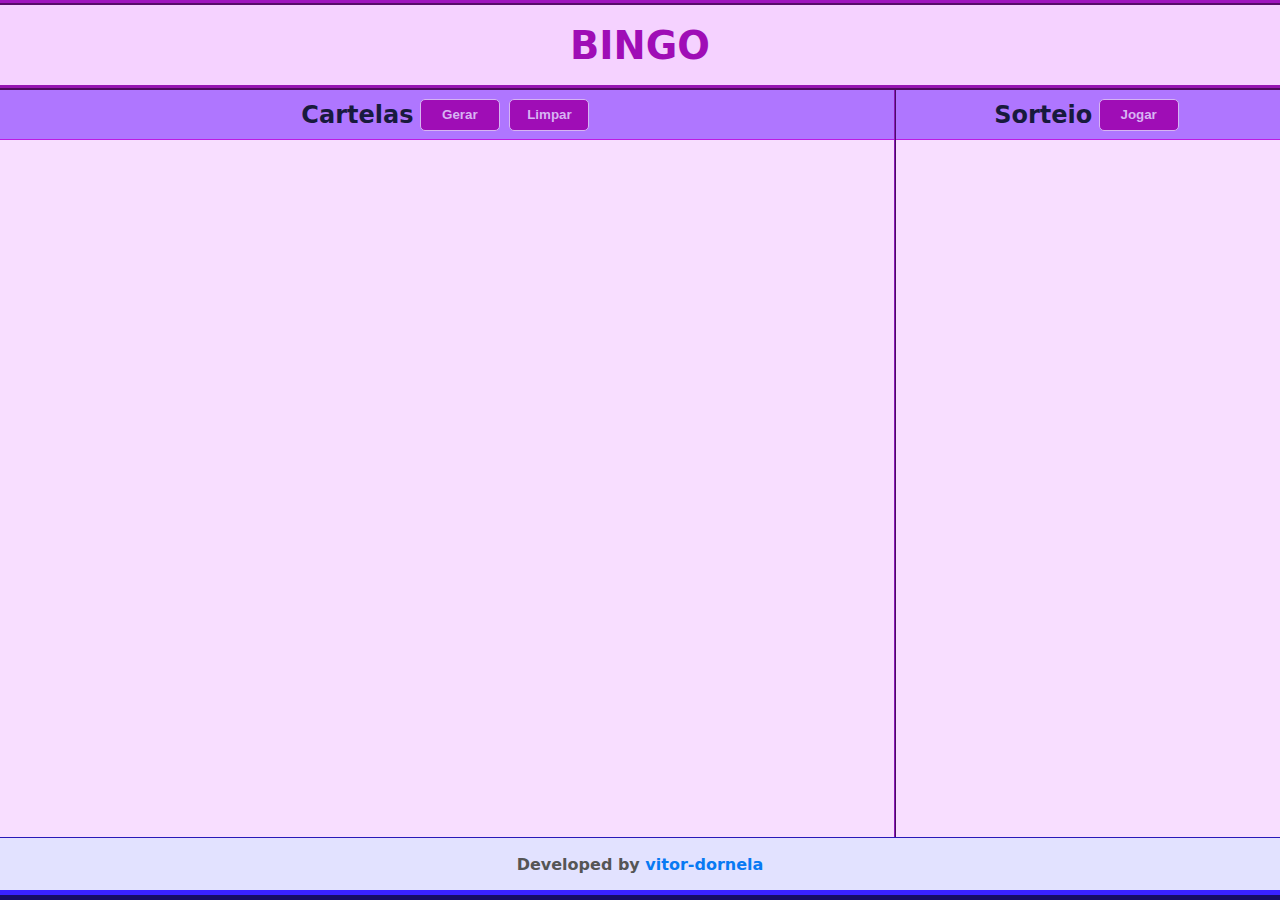
<file: Bingo/index.html>
<!DOCTYPE html>
<html lang="pt-br">
<head>
    <meta charset="UTF-8">
    <meta name="viewport" content="width=device-width, initial-scale=1.0">
    <title>Bingo.o</title>
    <link rel="stylesheet" href="style.css">
</head>
<body>
    <header id="main-header">
        <section id="header-title">
            <h1>BINGO</h1>
        </section>
        
        <section id="winner-section" style="display: none;">
            <div id="winner-content">
                <button onclick="restart()">Reiniciar</button>
                <h2> <span id="winner-name"></span></h2>
            </div>
        </section>
    </header>
   

    <main>
        <section id="cards_area">
            <div id="cards_header">
                <h2>Cartelas</h2>
                <button onclick="subscribePlayer()">Gerar</button>
                <button onclick="restart()">Limpar</button>
            </div>
            
            <div id="cards_body">
                
            </div>

        </section>

        <section id="draw_area">
            <div id="draw_header">
                <h2>Sorteio</h2>
                <button onclick="play()">Jogar</button>

            </div>
            <div id="draw_body">


            </div>

        </section>

    </main>

    <footer>
        <h4>Developed by <a href="https://github.com/vitor-dornela" target="_blank">vitor-dornela</a></h4>
    </footer>

    <script src="script.js"></script>
</body>
</html>
</file>
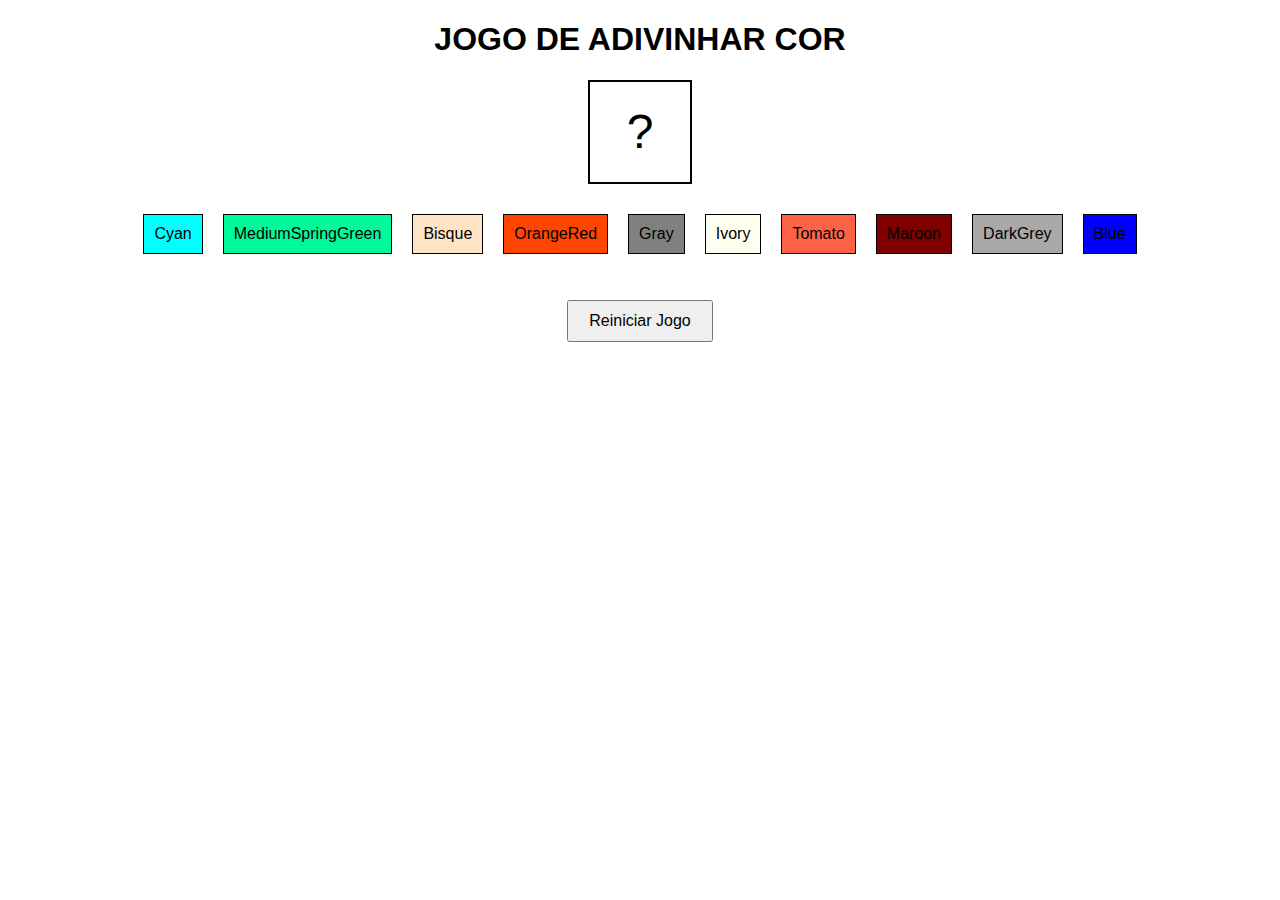
<file: Color Guess Game/index.html>
<!DOCTYPE html>
<html lang="pt-br">
<head>
    <meta charset="UTF-8">
    <meta name="viewport" content="width=device-width, initial-scale=1.0">
    <title>vitor-dornela</title>
    <link rel="stylesheet" href="styles.css">
</head>
<body>
    <h1>JOGO DE ADIVINHAR COR</h1>
    <div id="color-display" class="color-display">?</div>
    <ul id="color-list" class="color-list"></ul>
    <button id="restart-button" class="restart-button">Reiniciar Jogo</button>
    <script src="script.js"></script>
    
</body>
</html>
</file>
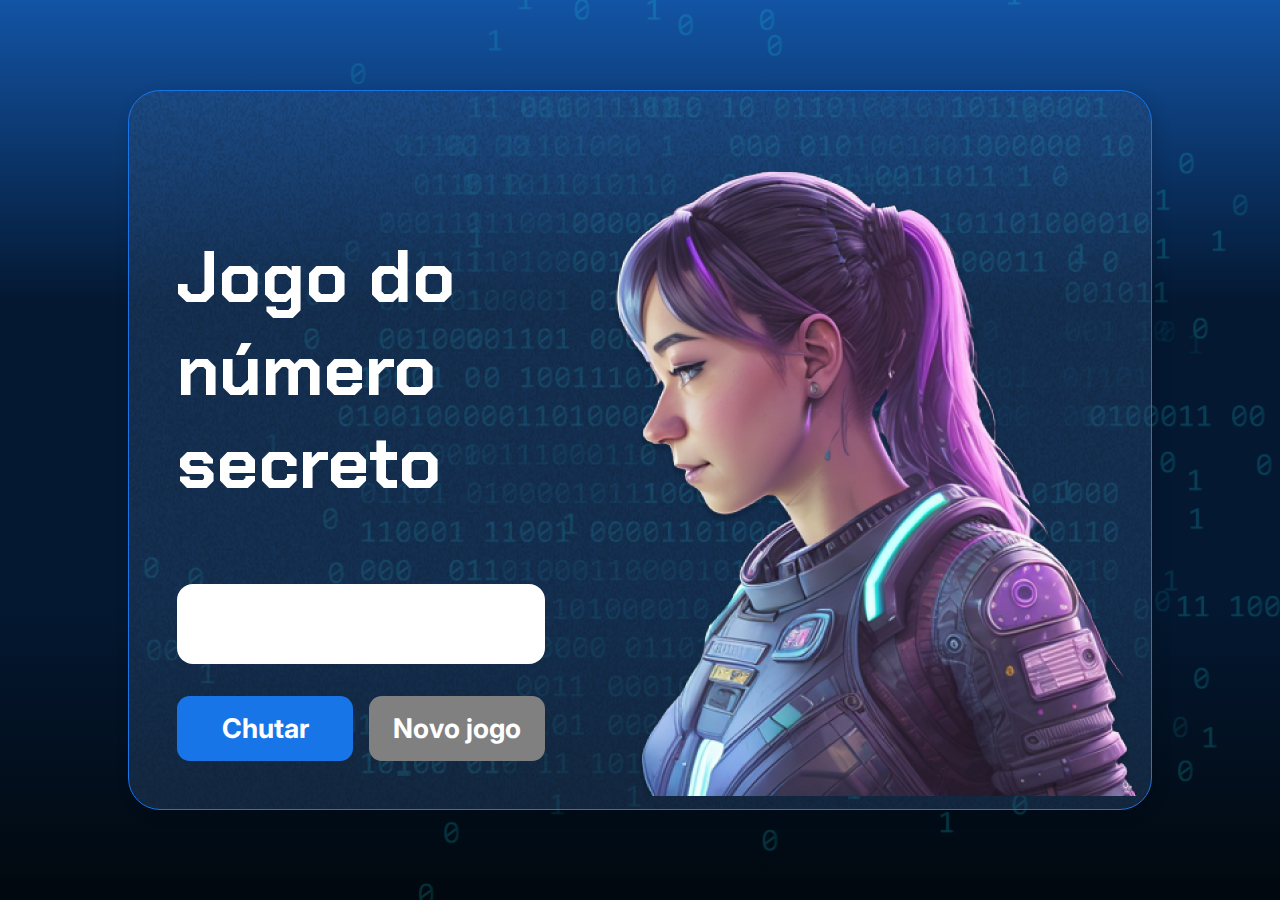
<file: Numero Secreto/index.html>
<!DOCTYPE html>
<html lang="pt-br">

<head>
    <meta charset="UTF-8">
    <meta name="viewport" content="width=device-width, initial-scale=1.0">
    <script src="https://code.responsivevoice.org/responsivevoice.js"></script>
    <link rel="preconnect" href="https://fonts.googleapis.com">
    <link rel="preconnect" href="https://fonts.gstatic.com" crossorigin>
    <link href="https://fonts.googleapis.com/css2?family=Chakra+Petch:wght@700&family=Inter:wght@400;700&display=swap"
        rel="stylesheet">
    <link rel="stylesheet" href="style.css">
    <title>Número secreto</title>
</head>

<body>

    <div class="container">
        <div class="container__conteudo">
            <div class="container__informacoes">
                <div class="container__texto">
                    <h1></h1>
                    <p class="texto__paragrafo"></p>
                </div>
                <input type="number" min="1" max="10" class="container__input">
                <div class="chute container__botoes">
                    <button onclick="verificarChute()" id="chutar" class="container__botao">Chutar</button>
                    <button onclick="reiniciarJogo()" id="reiniciar" class="container__botao" disabled>Novo jogo</button>
                </div>
            </div>
            <img src="./img/ia.png" alt="Uma pessoa olhando para a esquerda" class="container__imagem-pessoa" />
        </div>
    </div>


    <script src="app.js" defer></script>
</body>

</html>
</file>
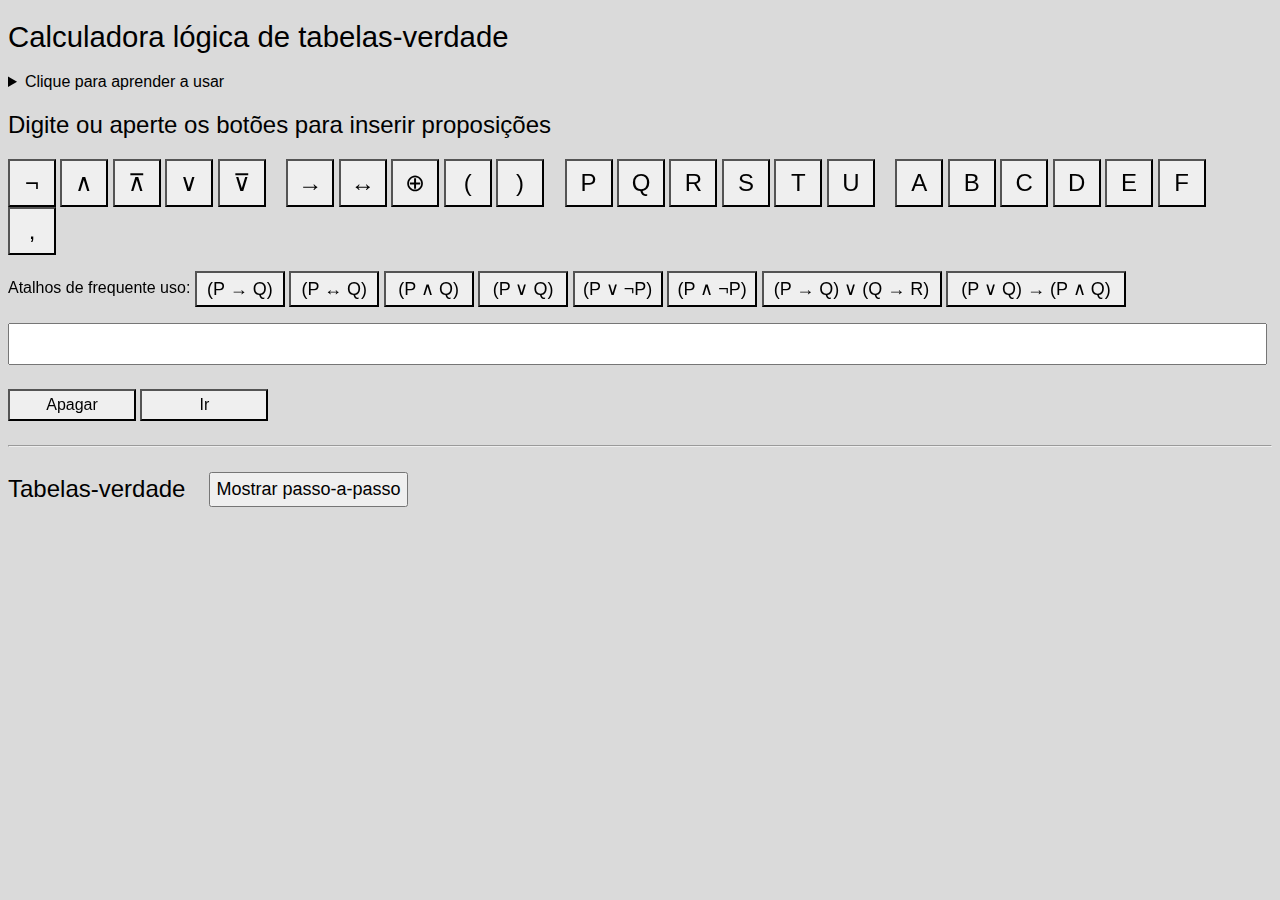
<file: TabelaVerdade/index.html>
<!DOCTYPE html>
<!-- modificado de https://www.erpelstolz.at/gateway/TruthTable.html -->
<html lang="pt-br">

<head>
  <meta http-equiv="Content-Type" content="text/html; charset=UTF-8">
  <meta name="viewport" content="width=device-width, initial-scale=1.0">
  <title>Jorlaine FC</title>

  <link rel="shortcut icon" href="./img/rapaz.ico" type="image/x-icon">
  <link rel="icon" href="./img/rapaz.ico" type="image/x-icon">
  <link rel="stylesheet" type="text/css" href="./src/style.css">
  <link rel="stylesheet" type="text/css" href="./src/style-font.css">

  <script src="./src/Knoten.js" charset="utf-8"></script>
  <script src="./src/Parser.js" charset="utf-8"></script>
  <script src="./src/Wahrheitstabelle.js" charset="utf-8"></script>
  <script src="./src/interface.js" charset="utf-8"></script>

  <noscript>
  <style> .scriptsEnabled { display: none } </style>
  </noscript>
</head>

<body onload="wahrheitstabelle_script_enabled()" data-new-gr-c-s-check-loaded="14.1170.0" data-gr-ext-installed="">

<main>

  <header>
    <h1>Calculadora lógica de tabelas-verdade</h1>
  </header>

  <div id="scriptsEnabled" class="scriptsEnabled" style="display: inline;">

    <section> <!-- Trivia -->
      <details>
        <summary>Clique para aprender a usar</summary>
        <div style="margin-left:1em; max-width:42em;">
          <p>
            Enter para inserir proposições. <br>
            A vírgula serve para separar proposições. <br>
            Duplo clique no botão 'Apagar' para limpar tudo. <br><br>
            <u>Se preferir digitar</u><br>
            <b>&amp;</b> ou &amp;&amp; para '∧' (conjunção '<b>E</b>') <br>
            <b>|</b> ou || para '∨' (disjunção inclusiva '<b>OU</b>')<br>
            <b>#</b> para '⊕' (disjunção exclusiva '<b>XOR</b>')<br>
            <b>-&gt;</b> ou =&gt; para '→' (condicional '<b>se, então</b>')<br>
            <b>&lt;-&gt;</b> ou &lt;=&gt; para '↔' (bicondicional '<b>se, somente se</b>') <br>
            <b>!</b> ou ~ para '¬' (negação '<b>NOT</b>') <br>
          </p>
        </div>
      </details>
    </section> <!-- intro -->

    <section> <!--  Seção de input -->
      <h2>Digite ou aperte os botões para inserir proposições</h2>
      <div id="Eingabebereich" class="eingabebereich">
        <p id="Fehlerfeld" class="fehlermeldung" style="display: none; width: auto;">No errors so far.</p>

        <div id="knoepfe" class="knopfbereich">

          <span class="knopfgruppe">
            <button type="button" title="Negation (not)" onclick="knopfGedrueckt(this)">¬</button>
            <button type="button" title="Conjunction (and)" onclick="knopfGedrueckt(this)">∧</button>
            <button type="button" title="Sheffer stroke (NAND)" onclick="knopfGedrueckt(this)">⊼</button>
            <button type="button" title="Disjunction (or)" onclick="knopfGedrueckt(this)">∨</button>
            <button type="button" title="Peirce&#39;s arrow (NOR)" onclick="knopfGedrueckt(this)">⊽</button>
          </span>

          <span class="knopfgruppe">
            <button type="button" title="Conditional (if… then)" onclick="knopfGedrueckt(this)">→</button>
            <button type="button" title="Biconditional" onclick="knopfGedrueckt(this)">↔</button>
            <button type="button" title="exclusive or (XOR)" onclick="knopfGedrueckt(this)">⊕</button>
            <button type="button" title="Open bracket" onclick="knopfGedrueckt(this)">(</button>
            <button type="button" title="Closed bracket" onclick="knopfGedrueckt(this)">)</button>
          </span>

          <span class="knopfgruppe">
            <button type="button" title="Propositional constant" onclick="knopfGedrueckt(this)">P</button>
            <button type="button" title="Propositional constant" onclick="knopfGedrueckt(this)">Q</button>
            <button type="button" title="Propositional constant" onclick="knopfGedrueckt(this)">R</button>
            <button type="button" title="Propositional constant" onclick="knopfGedrueckt(this)">S</button>
            <button type="button" title="Propositional constant" onclick="knopfGedrueckt(this)">T</button>
            <button type="button" title="Propositional constant" onclick="knopfGedrueckt(this)">U</button>
          </span>

          <span class="knopfgruppe">
            <button type="button" title="Propositional constant" onclick="knopfGedrueckt(this)">A</button>
            <button type="button" title="Propositional constant" onclick="knopfGedrueckt(this)">B</button>
            <button type="button" title="Propositional constant" onclick="knopfGedrueckt(this)">C</button>
            <button type="button" title="Propositional constant" onclick="knopfGedrueckt(this)">D</button>
            <button type="button" title="Propositional constant" onclick="knopfGedrueckt(this)">E</button>
            <button type="button" title="Propositional constant" onclick="knopfGedrueckt(this)">F</button>
          </span>

          <span class="knopfgruppe">
            <button type="button" title="Further proposition" onclick="knopfGedrueckt(this)">,</button>
          </span>

          <p>
            Atalhos de frequente uso:
            <button type="button" onclick="ueberschreibknopfGedrueckt(this)" style="font-size: 2vh; width: 10vh;">(P → Q)</button>
            <button type="button" onclick="ueberschreibknopfGedrueckt(this)" style="font-size: 2vh; width: 10vh;">(P ↔ Q)</button>
            <button type="button" onclick="ueberschreibknopfGedrueckt(this)" style="font-size: 2vh; width: 10vh;">(P ∧ Q)</button>
            <button type="button" onclick="ueberschreibknopfGedrueckt(this)" style="font-size: 2vh; width: 10vh;">(P ∨ Q)</button>
            <button type="button" onclick="ueberschreibknopfGedrueckt(this)" style="font-size: 2vh; width: 10vh;">(P ∨ ¬P)</button>
            <button type="button" onclick="ueberschreibknopfGedrueckt(this)" style="font-size: 2vh; width: 10vh;">(P ∧ ¬P)</button>
            <button type="button" onclick="ueberschreibknopfGedrueckt(this)" style="font-size: 2vh; width: 20vh;">(P → Q) ∨ (Q → R)</button>
            <button type="button" onclick="ueberschreibknopfGedrueckt(this)" style="font-size: 2vh; width: 20vh;">(P ∨ Q) → (P ∧ Q)</button>
          </p>

          <p>
            <input type="text" id="TextAreaAusdruck" pattern="[ 0-9A-Za-z¬⊼∧⊽∨→↔⊕()&amp;|&lt;=&gt;~!,]+" style="width:99%;">
          </p>
    
          <div class="knopfgruppe">
            <button type="button" id="EraseButton" alt="Monster that will eat a character" onclick="loeschtaste()" ondblclick="allesLoeschen()" onKeyPress="yourFunction()" onKeyDown="yourFunction()" onKeyUp="yourFunction()" style="height: 2em; width: 8em; font-size: 1em;">
              Apagar
            </button>
            <button type="button" id="AcceptButton" onclick="tabellenbau()" onKeyPress="yourFunction()" onKeyDown="yourFunction()" onKeyUp="yourFunction()" style="height: 2em; width: 8em; font-size: 1em; display: none;">
              Randonizar
            </button>
            <button type="button" id="AcceptButton" onclick="document.getElementById('AcceptButton').click()" onKeyPress="yourFunction()" onKeyDown="yourFunction()" onKeyUp="yourFunction()" style="height: 2em; width: 8em; font-size: 1em;">
              Ir
            </button>   
          </div>
        </div> <!-- Knöpfe -->
      </div> <!-- Eingabebereich -->
    </section>

    <hr style="margin-top:1em;"> <!-- Linha divisória -->

    <section> <!-- Seção da tabela-verdade -->

      <div id="TruthTableHeader" style="display: flex; align-items: center;">
        <h2 style="margin-right: 1em;">Tabelas-verdade</h2>
        <p id="ChangeVerbosity" style="margin-left: left;">
          <button type="button" id="VerbosityButton" title="Change verbosity" onclick="change_verbosity()" style="width:auto; height:auto; font-size:large;">Mostrar passo-a-passo</button>
        </p>
      </div>

      <div id="Ausgabebereich">
        <div id="Uebersichtstabelle" style="display: block;"></div>
        <div id="Detailtabelle" style="display: none;"></div>
      </div> <!-- Ausgabebereich -->
    </section>
  </div>  <!-- javascriptEnabled -->
</main>
</html>
</file>
<file: Bingo/style.css>
* {
    margin: 0;
    padding: 0;
    box-sizing: border-box;
}

/* Style for the header */
header {

    position: fixed;
    z-index: 100;
    top: 0px;
    width: 100%;
    height: 10vh;
    background-color:rgb(245, 210, 255);
    font-family: system-ui, -apple-system, BlinkMacSystemFont, 'Segoe UI', Roboto, Oxygen, Ubuntu, Cantarell, 'Open Sans', 'Helvetica Neue', sans-serif;
    font-size: larger;
    color: #9f0db6;

}


section#header-title {
    height: 10vh;
    display: flex;
    justify-content: center;
    align-items: center;
    border-bottom: 5px ridge #9514b2;
    border-top: 5px ridge #9f15be;

}

div#winner-content {
    height: 10vh;
    display: flex;
    justify-content: center;
    align-items: center;
    flex-direction: row-reverse;
    border-bottom: 5px ridge #0ae4e4;
    border-top: 5px ridge #0ae4e4;
    color: #0ae4e4;
    background-color: #6d15e9;
}




/* Style for the main */
main {
    display: flex;
    flex-direction: row;
    min-height: 100vh;
    width: 100%;
    position: relative;

}

section#cards_area {
    width: 70%;
    background-color: rgb(248, 222, 255);
    border-right: 2px ridge #8b19b8;
}

section#draw_area {
    width: 30%;
    background-color: rgb(248, 222, 255);
}

div#cards_header, div#draw_header {

    position: sticky;
    top: 10vh;
    left: 0;
    right: 0;
    height: 50px;
    background-color: #af76ff;
    display: flex;
    justify-content: center;
    align-items: center;
    font-family: system-ui, -apple-system, BlinkMacSystemFont, 'Segoe UI', Roboto, Oxygen, Ubuntu, Cantarell, 'Open Sans', 'Helvetica Neue', sans-serif;
    text-align: center;
    color: #181a3d;
    border-bottom: 1px solid #bd1be1;
    


}

div#cards_body, div#draw_body {
    width: 100%;
    margin-top: 10vh;
    margin-bottom: 5vh;
    display: flex;
    flex-wrap: wrap;
    align-items: flex-start;
    justify-content: space-evenly;
    padding: 15px;
    
}

/* Drawn balls */
div#draw_body span {
    background-color: #be8fff;
    color: #5d02db;
    width: 2rem;
    height: 2rem;
    text-align: center;
    justify-content: center;
    align-items: center;
    display: flex;
    border-radius: 50%;
    font-size: 1.2rem;
    margin: 0.2rem;
    border: 0.1rem solid #6d15e9;

}

.colorDrawnNumber {
    background-color: #6d15e9;
    color: #26e9e9;
    font-weight: 600;
}


    
div.cards {
    display: flex;
    flex-direction: column;
    background-color: #c297fe;
    justify-content: space-evenly;
    align-items: center;
    margin: 2% 2% 2%;
    color: #181a3d;
    border: 1px solid #bd1be1;
    padding: 10px;
    font: 1em system-ui, -apple-system, BlinkMacSystemFont, 'Segoe UI', Roboto, Oxygen, Ubuntu, Cantarell, 'Open Sans', 'Helvetica Neue', sans-serif;

}
div.cards h4 {
    margin-bottom: 7px; /* Add margin-bottom to create space between the player name and table */
}


/* Style for the table */
table {
    border-collapse: separate;
    border-spacing: 0.2rem;
    width: 30vh;
}
th, td {
    border: 0.06rem solid #bd1be1;
    padding: 0.5rem;
    background-color: #d5bafb;
    color: #181a3d;
    text-align: center;
    width: 2rem;
    height: 2rem;
}



/* Style for the footer */

footer {
    position: fixed;
    bottom: 0px;
    width: 100%;
    height: 7vh;
    background-color: #e2e2ff;
    display: flex;
    justify-content: center;
    align-items: center;
    font-family: system-ui, -apple-system, BlinkMacSystemFont, 'Segoe UI', Roboto, Oxygen, Ubuntu, Cantarell, 'Open Sans', 'Helvetica Neue', sans-serif;
    text-align: center;
    color: #555;
    border-top: 1px solid #2919b8;
    border-bottom: 10px ridge #2919b8;
}
/* Style for the link */
h4 a {
    color: rgb(8, 122, 243); /* Set the link color, you can change this to your desired color */
    text-decoration: none; /* Remove the underline */
    }

h4 a:hover {
text-decoration: wavy underline; /* Add wavy underline on hover */
color: #9f0db6;

}

/* Style for the button */
button {
    margin-left: 0.4rem;
    margin-right: 0.2rem;
    width: 5rem;
    height: 2rem;
    background-color: #9f0db6;
    color: #d7b4f3;
    border: solid 1px #d7b4f3;
    border-radius: 5px;
    font-weight: bold;
}

/* Style for the button:hover */
button:hover {
    background-color: #bc85e9;
    color: #9f0db6;
}
</file>
<file: Color Guess Game/styles.css>
body {
    font-family: Arial, sans-serif;
    text-align: center;
}

.color-display {
    width: 100px;
    height: 100px;
    background-color: #fff;
    margin: 20px auto;
    line-height: 100px;
    font-size: 3em;
    border: 2px solid #000;
}

.color-list {
    list-style-type: none;
    padding: 0;
}

.color-list li {
    display: inline-block;
    margin: 10px;
    padding: 10px;
    border: 1px solid #000;
    cursor: pointer;
}

.color-list li:hover {
    opacity: 0.7;
}

.restart-button {
    margin-top: 20px;
    padding: 10px 20px;
    font-size: 1em;
    cursor: pointer;
}
</file>
<file: Numero Secreto/style.css>
* {
    box-sizing: border-box;
    margin: 0;
    padding: 0;
    color: white;
}

body {
    background: linear-gradient(#1354A5 0%, #041832 33.33%, #041832 66.67%, #01080E 100%);
    height: 100vh;
    display: flex;
    align-items: center;
    justify-content: center;
}


body::before {
    background-image: url("img/code.png");
    background-repeat: no-repeat;
    background-position: right;
    content: "";
    display: block;
    position: absolute;
    width: 100%;
    height: 100%;
    opacity: 0.4;
}

.container {
    width: 80%;
    height: 80%;
    display: flex;
    align-items: center;
    justify-content: space-between;
    border-radius: 2rem;
    border: 0.1rem solid #1875E8;
    box-shadow: 0.25rem 0.25rem 1rem 0rem rgba(1, 8, 14, 0.15);
    background-image: url("img/Ruido.png");
    background-size: 100% 100%;
    position: relative;
}


.container__conteudo {
    display: flex;
    align-items: center;
    position: absolute;
    bottom: 0;
}

.container__informacoes {
    flex: 1;
    padding: 3rem;
}

.container__botao {
    border-radius: 1vw;
    background: #1875E8;
    padding: 1rem 1.5rem;
    width: 100%;
    font-size: 3vh;
    font-weight: 700;
    border: none;
    margin-top: 2rem;
}

.container__texto {
    margin: 2vw 0 2vw 0;
}

.container__texto-azul {
    color: #1875E8;
}

.container__input {
    width: 100%;
    height: 5rem;
    border-radius: 1rem;
    background-color: #FFF;
    border: none;
    color: #1875E8;
    padding: 2rem;
    font-size: 1.5rem;
    font-weight: 700;
    font-family: 'Inter', sans-serif;
}

.container__botoes {
    display: flex;
    gap: 1em;
}

h1 {
    font-family: 'Chakra Petch', sans-serif;
    font-size: 4.5rem;
    padding-bottom: 3rem;
}

p,
button {
    font-family: 'Inter', sans-serif;
}

.texto__paragrafo {
    font-size: 2rem;
    font-weight: 400;
}

button:disabled {
    background-color: gray;
}

@media screen and (max-width: 1250px) {

    h1 {
        font-size: 4.5vh;
    }

    .container__botao {
        font-size: 1vh;
    }


    .texto__paragrafo {
        font-size: 2.5vh;
    }

    .container__imagem-pessoa {
        display: none;
    }

    .container__conteudo {
        display: block;
        position: inherit;
    }

    .container__informacoes {
        padding: 3vh
    }
}
</file>
<file: TabelaVerdade/src/style.css>
@charset "utf-8";

/*
   Stylesheet für besondere Aufgabenstellungen der Formulare
*/


button {
	width:2em;
	height:2em;
	padding: 5px 5px 5px 5px;
	font-size:x-large;
}



label {
}

.schalter {
	margin-top:0.5em;
	margin-left:2em;
	height:2em;
}


footer {
	text-align:left;
}

nav {
	text-align:left;
	margin-bottom:0.8em;
}

details {
	margin-bottom:0.8em;
}

input {
	height: 2em;
	font-size: large;
	margin-right: 3em;
}

.ssi { display:none; }
#ssi { display:none; }


@keyframes animiert {
	from {
		box-shadow: 0 2px 2px 0;
	}
	to {
		box-shadow: 0 8px 16px 0;
	}
}


.knopfbereich {
	text-align:left;
	word-spacing:normal;
	-webkit-appearance: none;
	-moz-appearance: none;
	appearance: none;
}

.knopfgruppe {
	margin-top: 0.5em;
	margin-bottom: 0.5em;
	margin-right: 0.5em;
	padding-top: 0.5em;
	padding-bottom: 0.5em;
	padding-right: 0.5em;
	white-space: nowrap;
	-webkit-appearance: none;
	-moz-appearance: none;
	appearance: none;
}


.knopfbereich * {
	vertical-align:middle;
}
.knopfgruppe * {
	vertical-align:middle;
}


/* iOS-Workaround */
.knopfgruppe button {
	-webkit-appearance: none;
	-moz-appearance: none;
	appearance: none;
}

/* iOS-Workaround */
.knopfbereich button {
	-webkit-appearance: none;
	-moz-appearance: none;
	appearance: none;
}

.eingabebereich {
/*	not yet working
	position: -webkit-sticky; /* Safari */
	position: sticky;
	top: 0;
	text-align: left;
}


.spendenknopf {
	margin-bottom:1em;
	margin-right:0em;
	animation-name: animiert;
	animation-duration: 2s;
	animation-iteration-count: infinite;
	animation-direction: alternate;
}


.fehlermeldung {
	font-size: large;
	border: 4px solid black;
	display:none;
	padding-top: 0.8em;
	padding-bottom: 0.8em;
	padding-left: 0.8em;
	padding-right: 0.8em;
	text-align: left;
	background-color: white;
}


/* C.G. 2.4.2019 - Wahrheitstabelle mit fester Überschrift */

#Detailtabelle th , #Uebersichtstabelle th {
	position: sticky;
	top: 0;
	z-index: 10;
	background-color: #dadada;
	font-size: 125%;
}
</file>
<file: TabelaVerdade/src/style-font.css>
@charset "utf-8";


/*
   (C) Christian Gottschall 2005
*/

/* Pseudoklassen */

a:link { text-decoration:none; color:blue; }
o:visited { text-decoration:none; color:blue; }
/* a:hover { text-decoration:underline; color:blue; font-size:100%; } */


/* allgemeine Attribute */
body {
	font-family:Helvetica,Arial,sans-serif;
	font-size:12pt;
	color:black;
	text-align:justify;
        background-color:#dadada;
}

address { font-family:Helvetica,Arial,sans-serif; font-size:10pt; }
pre { font-family:monospace,fixed,Courier; }

/* Texteingabebereich soll im Standardfall äquidistant */
textarea { font-family:monospace,fixed,Courier;font-size:12pt;width:100%; }

/* Definiendum soll fett gedruckt werden */
dt {
	font-weight:bold;
	text-align:left;
}

/* Überschriften */

h1,h2,h3,h4,h5,h6 { text-align:left;text-decoration:none;font-weight:normal;
	font-family:Helvetica,Arial,sans-serif; }

h1 { font-size:22pt; }
h2 { font-size:18pt; }
h3 { font-size:14pt; }
h4 { font-size:12pt;font-weight:bold;text-decoration:underline; }
h5 { font-size:12pt;font-weight:bold;text-decoration:none; }
h6 { font-size:12pt;font-weight:normal;text-decoration:underline; }

.klein { font-size:85%; }
.eingerueckt { margin-left:7mm; }
</file>
